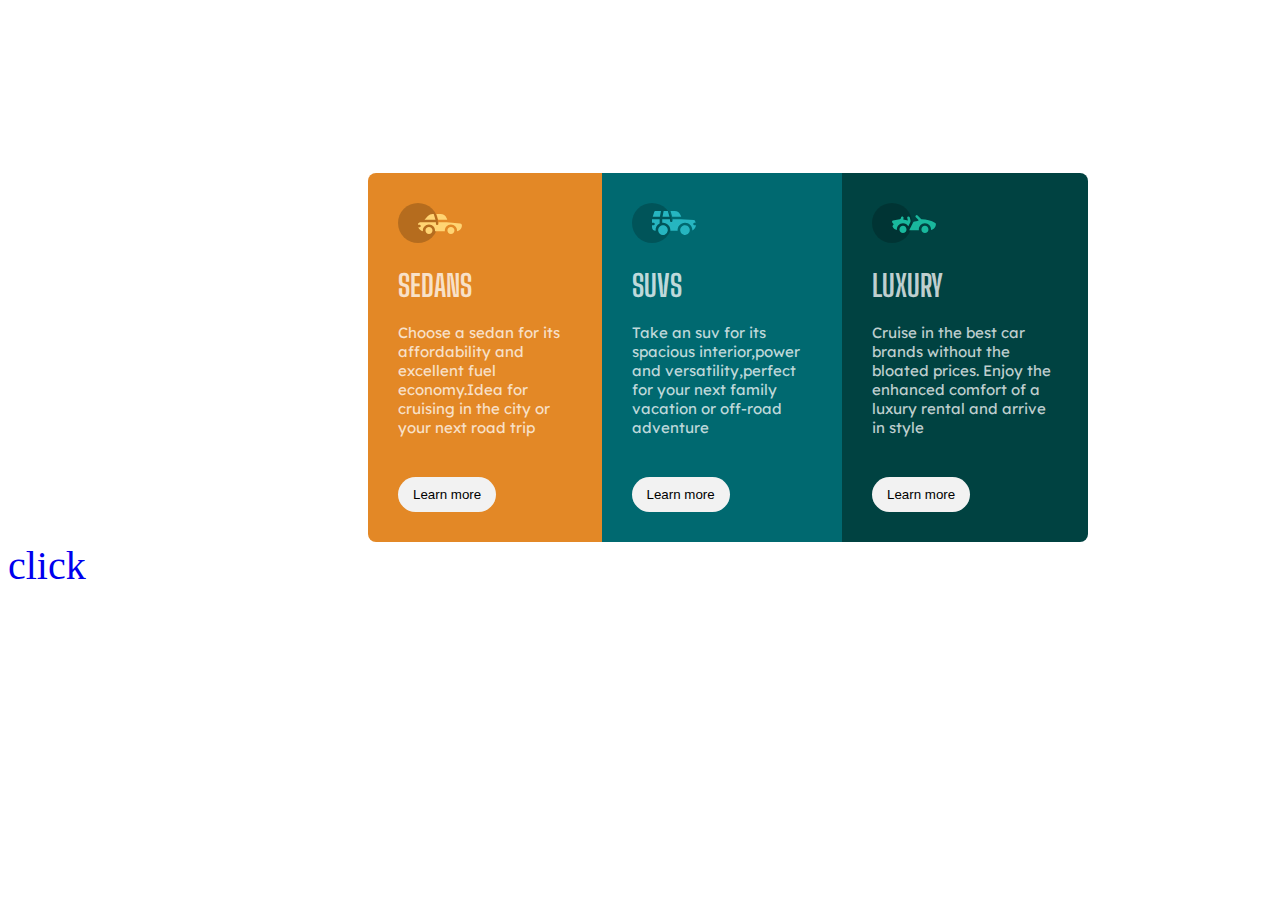
<file: index.html/index.html>
<!DOCTYPE html>
<html lang="en">
<head>
    <meta charset="UTF-8">
    <meta http-equiv="X-UA-Compatible" content="IE=edge">
    <meta name="viewport" content="width=, initial-scale=1.0">
    <title>Document</title>
    <link rel="stylesheet" href="index.css">
    <link rel="preconnect" href="https://fonts.googleapis.com">
<link rel="preconnect" href="https://fonts.gstatic.com" crossorigin>
<link href="https://fonts.googleapis.com/css2?family=Lexend+Deca:wght@500&display=swap" rel="stylesheet">
<link rel="preconnect" href="https://fonts.googleapis.com">
<link rel="preconnect" href="https://fonts.gstatic.com" crossorigin>
<link href="https://fonts.googleapis.com/css2?family=Big+Shoulders+Display:wght@700&display=swap" rel="stylesheet">
</head>
<body>
       <div id="container">
    <div class="sedan">
      <img src="icon-sedans.svg">
      <h1>SEDANS</h1> 
    <p>Choose a sedan for its affordability and excellent fuel economy.Idea for cruising in the city or your next road trip</p>
    <button> Learn more</button>
    </div>
    <div class="suv">
        <img src="icon-suvs.svg">
        <h1>SUVS</h1> 
      <p>Take an suv for its spacious interior,power and versatility,perfect for your next family vacation or off-road adventure</p>
      <button> Learn more</button>
      </div>
      <div class="luxury">
        <img src="icon-luxury.svg">
        <h1>LUXURY</h1> 
      <p>Cruise in the best car brands without the bloated prices. Enjoy the enhanced comfort of a luxury rental and arrive in style</p>
      <button> Learn more</button>
      </div>
    </div>
    <nav>
      <a href="grid.html">click</a>
    </nav>
</body>
</html>
</file>
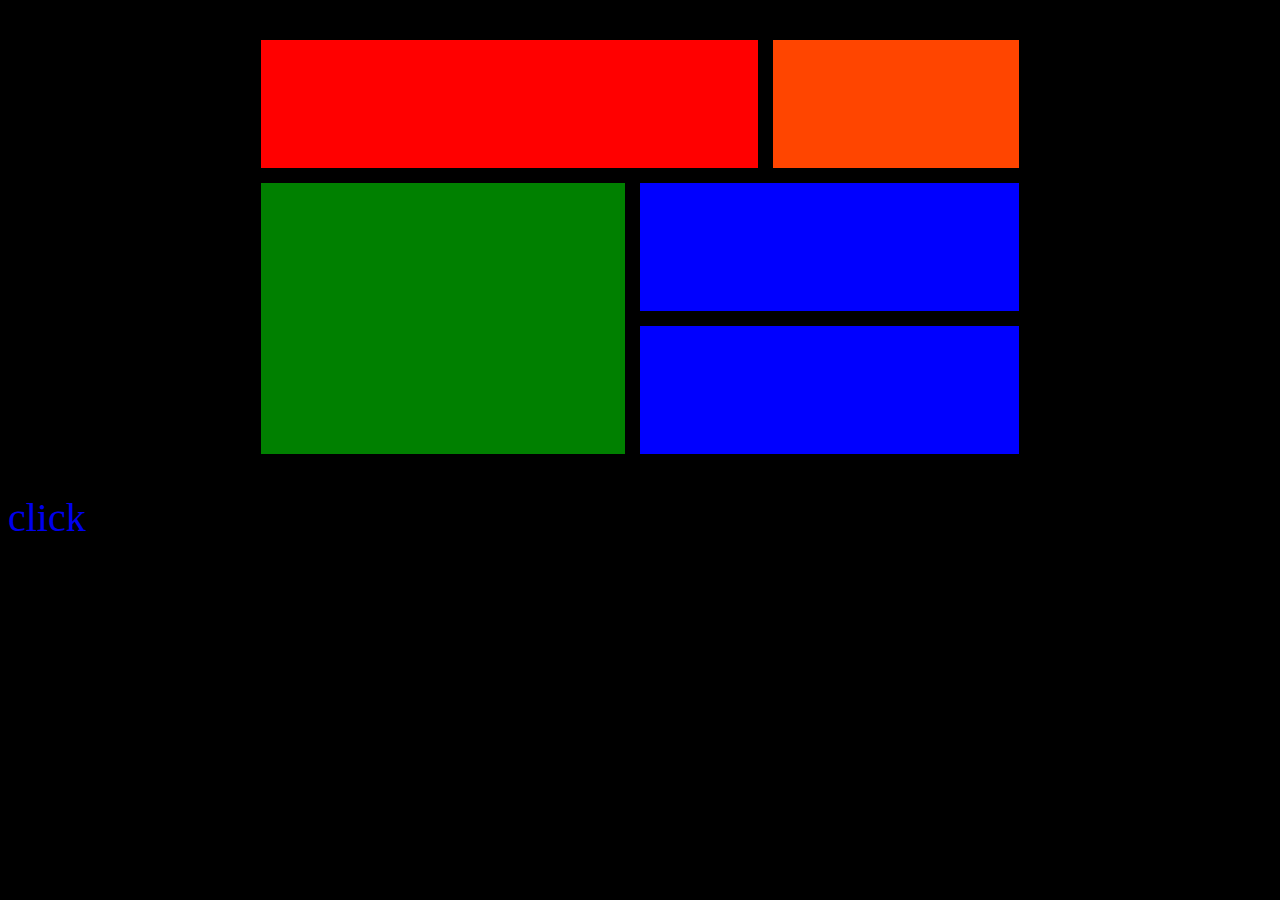
<file: index.html/grid.html>
<!DOCTYPE html>
<html lang="en">
<head>
    <meta charset="UTF-8">
    <meta http-equiv="X-UA-Compatible" content="IE=edge">
    <meta name="viewport" content="width=device-width, initial-scale=1.0">
    <title>Document</title>
    <link rel="stylesheet" href="grid.css">
</head>
<body>
    <main>
        <div class="box-a">

        </div>

        <div class="box-b">

        </div>

        <div class="box-c">

        </div>

        <div class="box-d">

        </div>

        <div class="box-e">

        </div>
    </main>
 <nav >
    <a href="index.html">click</a>
 </nav>

</body>
</html>
</file>
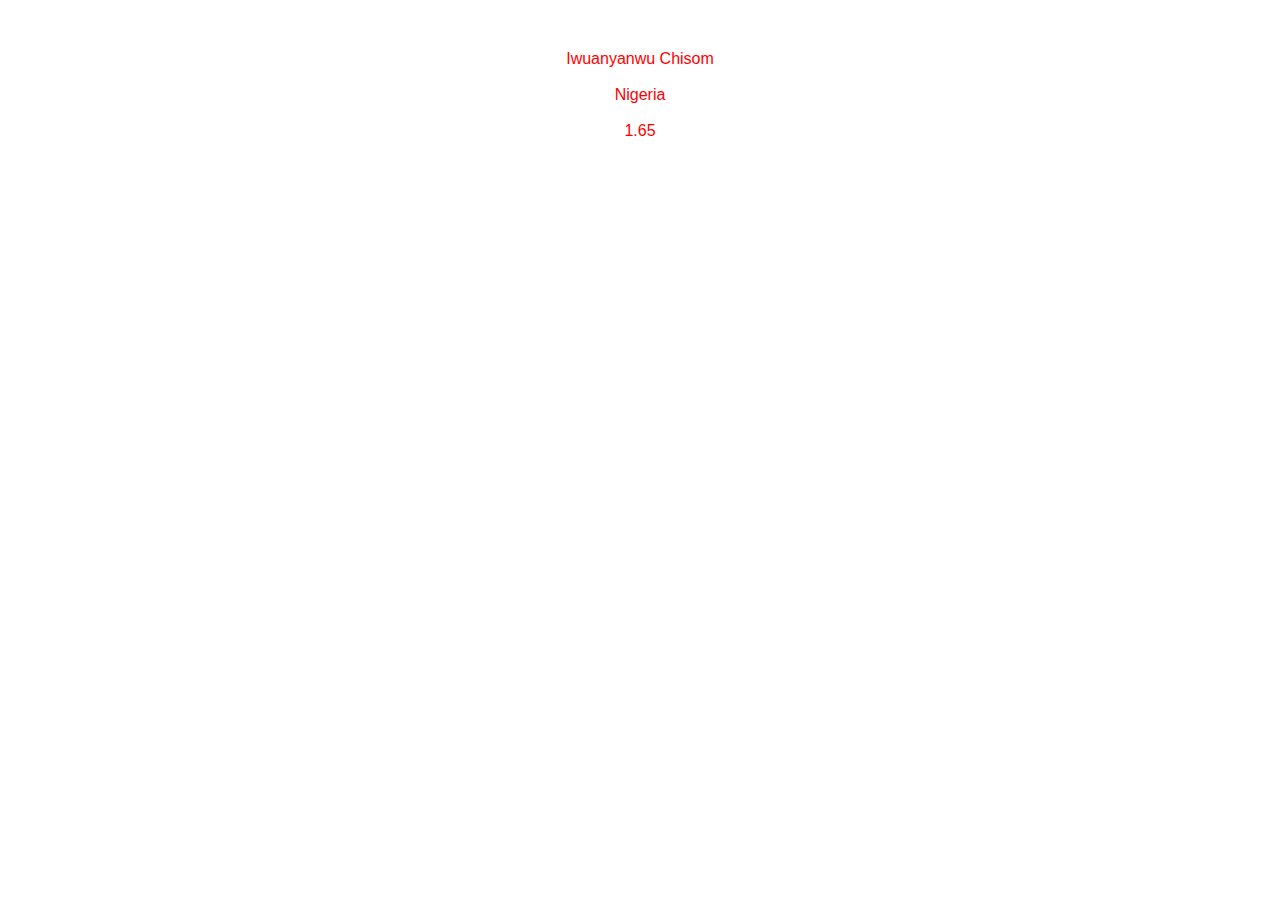
<file: index.html/introduction to javascript/java.html>
<!DOCTYPE html>
<html lang="en">
<head>
    <meta charset="UTF-8">
    <meta http-equiv="X-UA-Compatible" content="IE=edge">
    <meta name="viewport" content="width=device-width, initial-scale=1.0">
    <title>Document</title>
</head>
<body>
    <script src="java.js"></script>
    <style>
body{
    font-family: Verdana, Geneva, Tahoma, sans-serif;
    font-size: 16px;
    text-align: center;
    font-weight: 500;
    color:red;
    margin-top: 50px;
}
    </style>
</body>
</html>
</file>
<file: index.html/index.css>
body{
    width: 1440px;
}
#container{
    width: 50%;
    margin: auto;
    display: flex;
    margin-top: 12%;
    font-size: 15px;
}
h1{
    font-family: 'Big Shoulders Display', cursive; ;
    color: hsla(0, 0%, 100%, 0.75) ;
}
p{
    font-family: 'Lexend Deca', sans-serif; 
    color: hsla(0, 0%, 100%, 0.75) ;
}
.sedan{
 background-color:  hsl(31, 77%, 52%);
 padding: 30px;
 border-radius: 8px 0 0 8px; 
}
.suv {
 background-color:  hsl(184, 100%, 22%);
 padding: 30px;
}
.luxury{
 background-color:  hsl(179, 100%, 13%);
 padding: 30px;
 border-radius: 0 8px 8px 0;
}

button {
    padding: 10px 15px;
    background-color: hsl(0, 0%, 95%) ;
    margin-top: 25px;
    border-radius: 30px;
    border: none;
}
    button:hover{
    background-color:inherit;
    border: 2px solid white;
    cursor: pointer;
    }
nav{
 font-size: 40px

}
nav a{background-color:white;
    text-decoration: none;
    border-radius: 2px;

}
</file>
<file: index.html/grid.css>
body{
    background-color: black;
}
main{
    gap:15px;
    width: 60%;
    margin: 40px auto;
    display: grid;
    grid-template-areas: 
    'a a a b'
    'a a a b'
    'c c d d'
    'c c e e';
}
div{
    padding: 4rem;
}
.box-a{
    background-color: red;
    grid-area: a;
}
.box-b{
    background-color: orangered;
    grid-area: b;
}
.box-c{
    background-color: green;
    grid-area: c;
}
.box-d{
    background-color: blue;
    grid-area: d;
}
.box-e{
    background-color: blue;
    grid-area: e;
}
nav{
    font-size: 40px;
}
nav a{background-color:black;
    text-decoration: none;
    border-radius: 2px;

}
</file>
